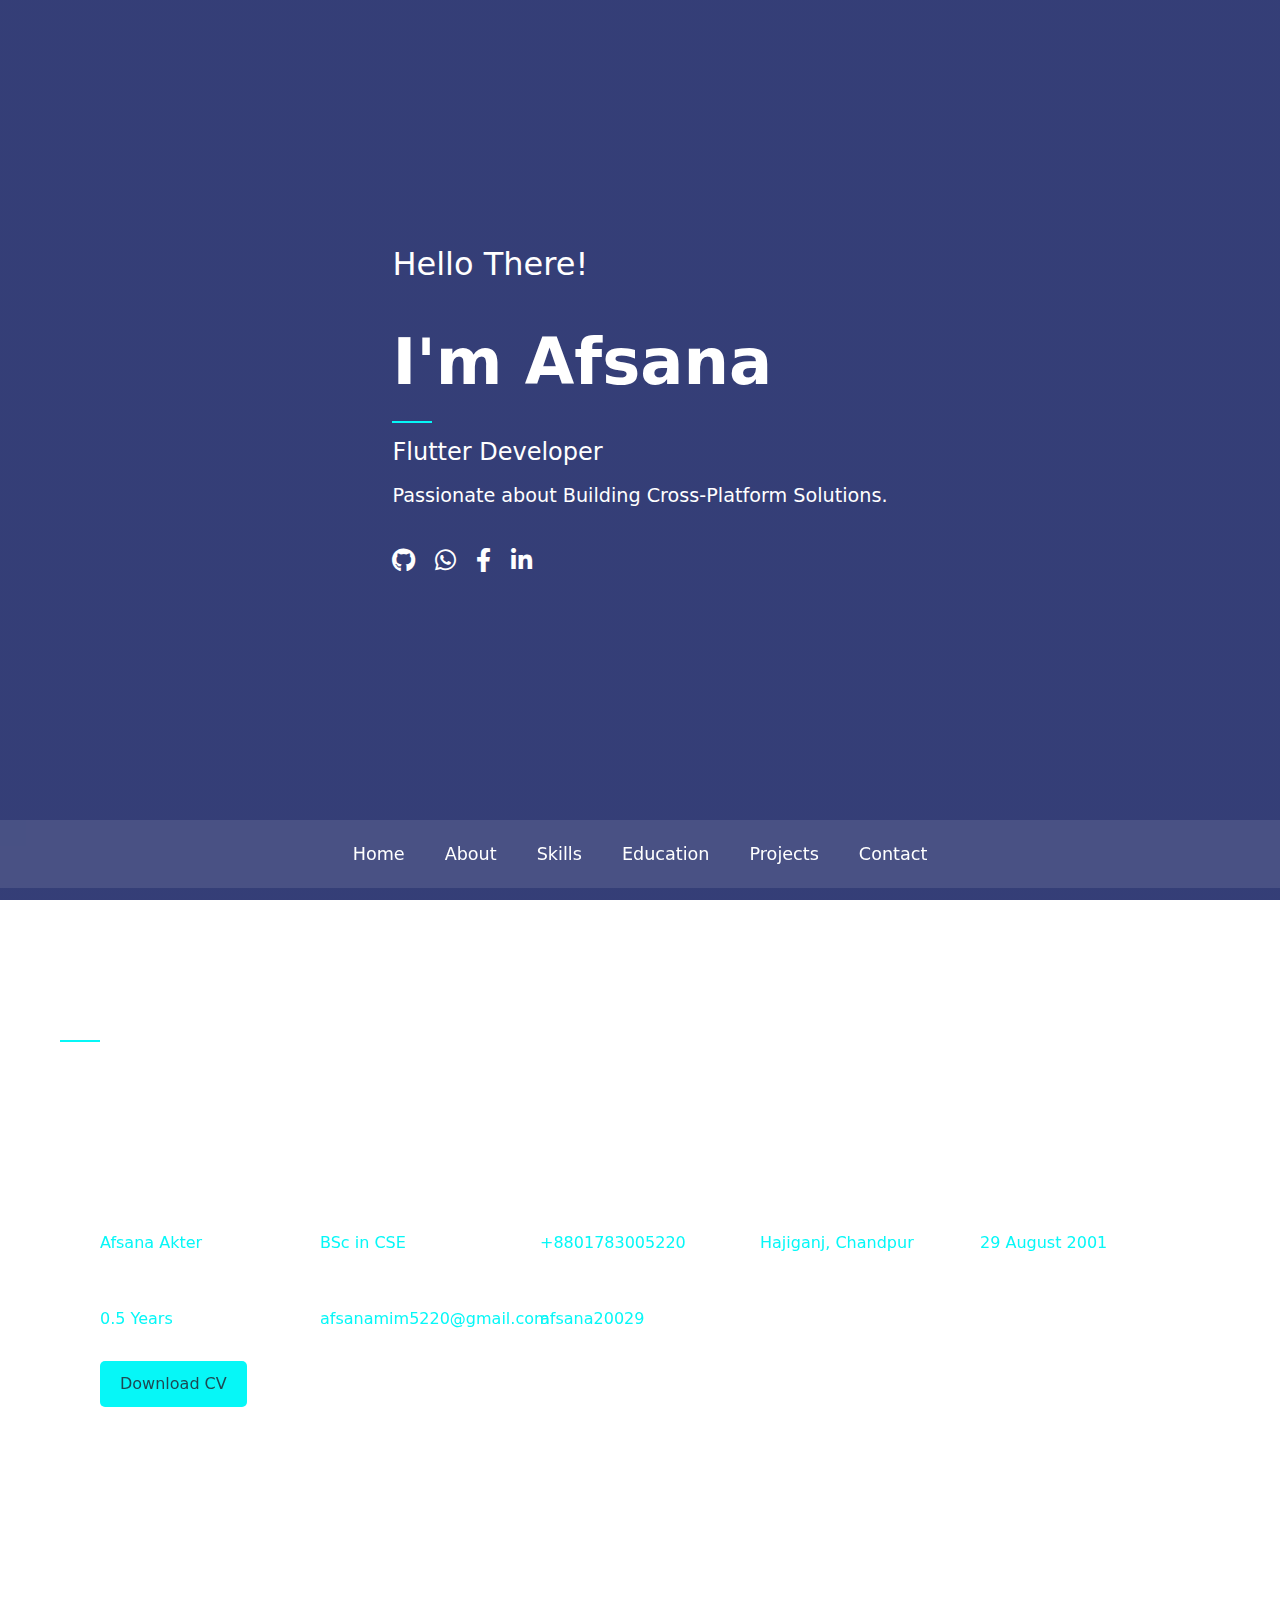
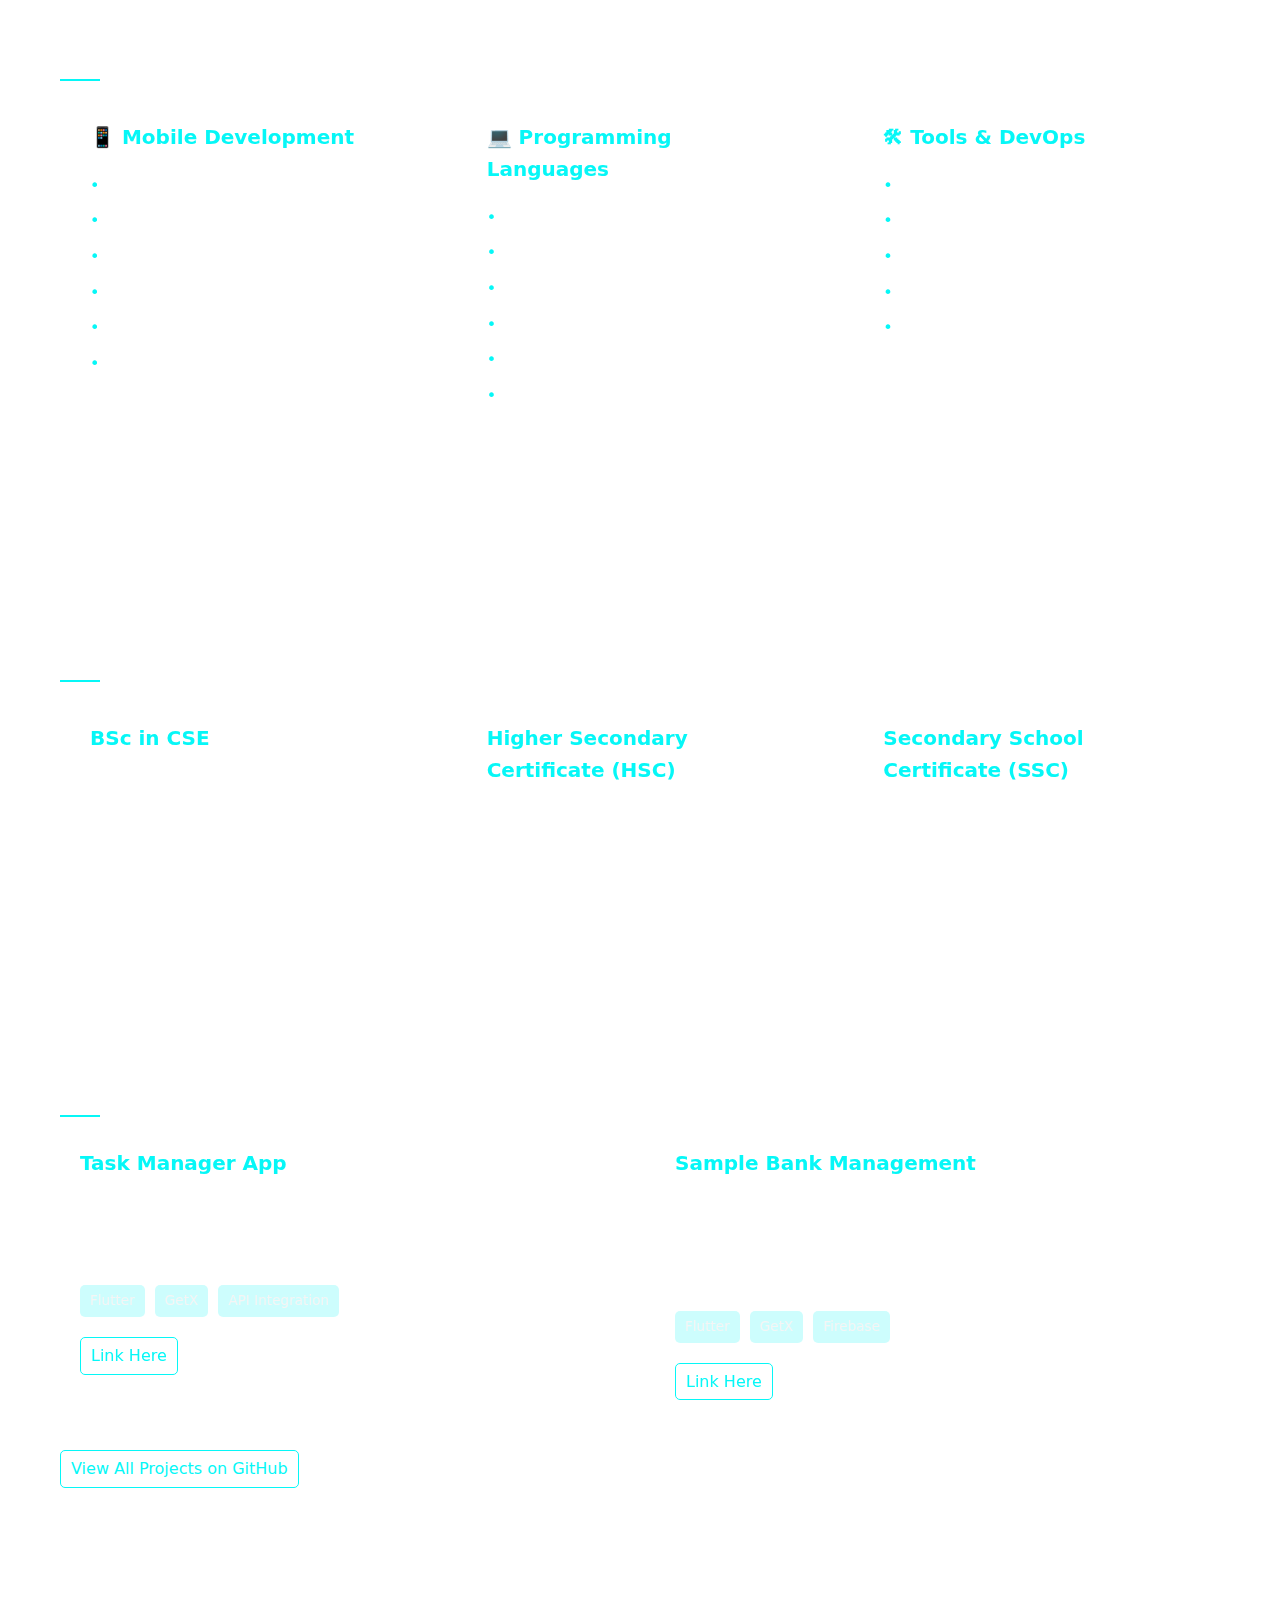
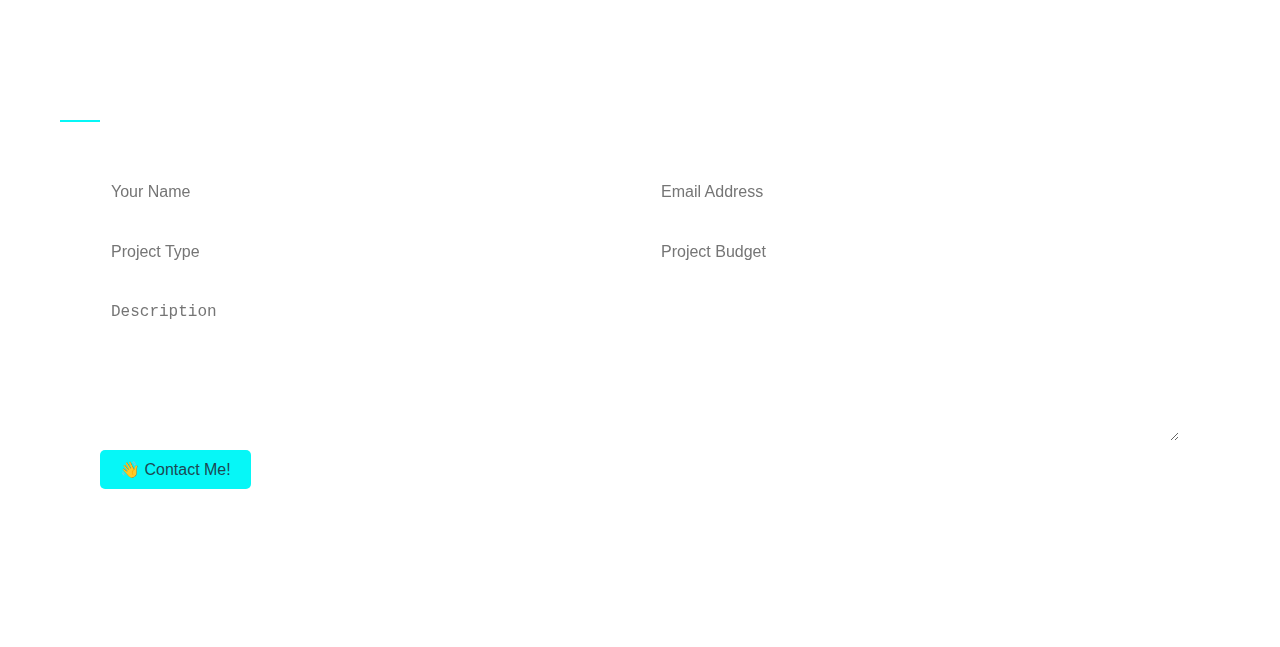
<file: index.html>
<!DOCTYPE html>
<html lang="en">
  <head>
    <meta charset="UTF-8" />
    <meta name="viewport" content="width=device-width, initial-scale=1.0" />
    <title>Afsana - Portfolio</title>
    <link
      rel="stylesheet"
      href="https://cdnjs.cloudflare.com/ajax/libs/font-awesome/6.0.0/css/all.min.css"
    />
    <link rel="stylesheet" href="style.css" />
  </head>
  <body>
    <section id="home" class="hero-section">
      <div class="container">
        <div class="hero-content">
          <h2>Hello There!</h2>
          <h1>I'm Afsana</h1>
          <p class="title">Flutter Developer</p>
          <p class="subtitle">
            Passionate about Building Cross-Platform Solutions.
          </p>
          <div class="social-links">
            <a href="https://github.com/afsana20029" class="social-icon"
              ><i class="fab fa-github"></i
            ></a>
            <a href="https://wa.me/qr/NMYKL4YTBOB7N1" class="social-icon"
              ><i class="fab fa-whatsapp"></i
            ></a>
            <a
              href="https://www.facebook.com/afsana.mim.459068?mibextid=ZbWKwL"
              class="social-icon"
              ><i class="fab fa-facebook-f"></i
            ></a>
            <a href="#" class="social-icon"
              ><i class="fab fa-linkedin-in"></i
            ></a>
          </div>
        </div>
      </div>
    </section>
    <nav class="navigation">
      <ul>
        <li><a href="#home">Home</a></li>
        <li><a href="#about">About</a></li>
        <li><a href="#skills">Skills</a></li>
        <li><a href="#education">Education</a></li>
        <li><a href="#projects">Projects</a></li>
        <li><a href="#contact">Contact</a></li>
      </ul>
    </nav>

    <section id="about">
      <div class="container">
        <h1>About Me</h1>
        <div class="about-box">
          <p class="description">
            Highly skilled Flutter developer with extensive experience in state
            management, API integration, and data management. Adept at
            optimizing applications for performance and ensuring seamless
            functionality through RESTful APIs. Passionate about delivering
            high-quality solutions on time, whether working independently or in
            team settings.
          </p>
          <div class="info-grid">
            <div class="info-item">
              <span class="label">Name:</span>
              <span class="value">Afsana Akter</span>
            </div>
            <div class="info-item">
              <span class="label">Degree:</span>
              <span class="value">BSc in CSE</span>
            </div>
            <div class="info-item">
              <span class="label">Phone:</span>
              <span class="value">+8801783005220</span>
            </div>
            <div class="info-item">
              <span class="label">Address:</span>
              <span class="value">Hajiganj, Chandpur</span>
            </div>
            <div class="info-item">
              <span class="label">Birthday:</span>
              <span class="value">29 August 2001</span>
            </div>
            <div class="info-item">
              <span class="label">Experience:</span>
              <span class="value">0.5 Years</span>
            </div>
            <div class="info-item">
              <span class="label">Email:</span>
              <span class="value">afsanamim5220@gmail.com</span>
            </div>
            <div class="info-item">
              <span class="label">GitHub:</span>
              <span class="value">afsana20029</span>
            </div>
          </div>
          <a
            href="https://drive.google.com/file/d/1-YL4MBVjf_tCIyDgy86wjZwg_QVCF-d5/view?usp=sharing"
            class="download-cv"
            >Download CV</a
          >
        </div>
      </div>
    </section>

    <section id="skills">
      <div class="container">
        <h1>Skills</h1>
        <div class="skills-grid">
          <div class="skill-card">
            <h2 class="skill-category">📱 Mobile Development</h2>
            <ul class="skill-list">
              <li class="skill-item">Flutter</li>
              <li class="skill-item">Firebase</li>
              <li class="skill-item">GetX State Management</li>

              <li class="skill-item">REST API Integration</li>

              <li class="skill-item">Google Maps Integration (Learning)</li>
              <li class="skill-item">Social Auth</li>
            </ul>
          </div>
          <div class="skill-card">
            <h2 class="skill-category">💻 Programming Languages</h2>
            <ul class="skill-list">
              <li class="skill-item">Dart</li>
              <li class="skill-item">C</li>
              <li class="skill-item">CSS</li>
              <li class="skill-item">Java</li>
              <li class="skill-item">html</li>
              <li class="skill-item">javascript</li>
            </ul>
          </div>
          <div class="skill-card">
            <h2 class="skill-category">🛠 Tools & DevOps</h2>
            <ul class="skill-list">
              <li class="skill-item">Git</li>
              <li class="skill-item">VS Code</li>
              <li class="skill-item">Android Studio</li>
              <li class="skill-item">Firebase Console</li>
              <li class="skill-item">Postman</li>
            </ul>
          </div>
        </div>
      </div>
    </section>

    <section id="education">
      <div class="container">
        <h1>Education</h1>
        <div class="education-cards">
          <div class="education-card">
            <h2 class="degree">BSc in CSE</h2>
            <p class="institution">Dhaka International University(DIU)</p>
            <p class="date">Aug, 2021 - Jul, 2025</p>
          </div>
          <div class="education-card">
            <h2 class="degree">Higher Secondary Certificate (HSC)</h2>
            <p class="institution">Hajiganji Model Govt. College</p>
            <p class="date">2017 - 2019</p>
          </div>
          <div class="education-card">
            <h2 class="degree">Secondary School Certificate (SSC)</h2>
            <p class="institution">Rajargaon High School</p>
            <p class="date">2015 - 2017</p>
          </div>
        </div>
      </div>
    </section>

    <section id="projects">
      <div class="container">
        <h1>Experience</h1>
        <div class="projects-grid">
          <div class="project-card">
            <div class="project-content">
              <h2 class="project-title">Task Manager App</h2>
              <p class="project-description">
                A comprehensive solution for efficiently organizing and tracking
                tasks. Built with Flutter, offering a user-friendly interface,
                smooth navigation, and powerful features to enhance
                productivity.
              </p>
              <div class="tech-stack">
                <span class="tech-tag">Flutter</span>
                <span class="tech-tag">GetX</span>
                <span class="tech-tag">API Integration</span>
              </div>
              <a
                href="https://github.com/afsana20029/task_manager_getx/tree/master/lib"
                class="link-button"
                >Link Here</a
              >
            </div>
          </div>
          <div class="project-card">
            <div class="project-content">
              <h2 class="project-title">Sample Bank Management</h2>
              <p class="project-description">
                A robust and user-friendly application designed to streamline
                banking operations. Built with Flutter, ensuring efficient
                performance, responsive design, and seamless user experience
                across platforms.
              </p>
              <div class="tech-stack">
                <span class="tech-tag">Flutter</span>
                <span class="tech-tag">GetX</span>
                <span class="tech-tag">Firebase</span>
              </div>
              <a href="#" class="link-button">Link Here</a>
            </div>
          </div>
        </div>
        <a
          href="https://github.com/afsana20029?tab=repositories"
          class="link-button"
          style="margin-top: 30px; display: inline-block"
        >
          View All Projects on GitHub
        </a>
      </div>
    </section>

    <section id="contact">
      <div class="container">
        <h1>Contact</h1>
        <div class="form-container">
          <form id="contact-form">
            <div class="form-grid">
              <div>
                <input type="text" id="name" placeholder="Your Name" required />
              </div>
              <div>
                <input 
          
                  type="email"
                  id="email"
                  placeholder="Email Address"
                  required
                />
              </div>
              <div>
                <input
                  type="text"
                  id="project-type"
                  placeholder="Project Type"
                  required
                />
              </div>
              <div>
                <input
                  type="text"
                  id="project-budget"
                  placeholder="Project Budget"
                  required
                />
              </div>
              <div class="form-full">
                <textarea
                  id="description"
                  placeholder="Description"
                  required
                ></textarea>
              </div>
            </div>
            <button type="button" class="submit-button" onclick="submitForm()">
              👋 Contact Me!
            </button>
          </form>
        </div>
      </div>
    </section>

    <script>
      function submitForm() {
        var name = document.getElementById("name").value;
        var email = document.getElementById("email").value;
        var projectType = document.getElementById("project-type").value;
        var projectBudget = document.getElementById("project-budget").value;
        var description = document.getElementById("description").value;

        if (name && email && projectType && projectBudget && description) {
          var whatsappLink = `https://wa.me/qr/NMYKL4YTBOB7N1?text=Name:%20${encodeURIComponent(
            name
          )}%0AEmail:%20${encodeURIComponent(
            email
          )}%0AProject%20Type:%20${encodeURIComponent(
            projectType
          )}%0AProject%20Budget:%20${encodeURIComponent(
            projectBudget
          )}%0ADescription:%20${encodeURIComponent(description)}`;

          window.location.href = whatsappLink;
        } else {
          alert("Please fill all the fields!");
        }
      }
    </script>

    <footer>
      <div class="container">
        <div class="social-links">
          <a href="https://github.com/afsana20029" class="social-icon"><i class="fab fa-github"></i></a>
          <a href="https://wa.me/qr/NMYKL4YTBOB7N1" class="social-icon"><i class="fab fa-whatsapp"></i></a>
          <a href="https://www.facebook.com/afsana.mim.459068?mibextid=ZbWKwL" class="social-icon"><i class="fab fa-facebook-f"></i></a>
          <a href="#" class="social-icon"><i class="fab fa-linkedin-in"></i></a>
        </div>
      </div>
    </footer>
  </body>
</html>
</file>
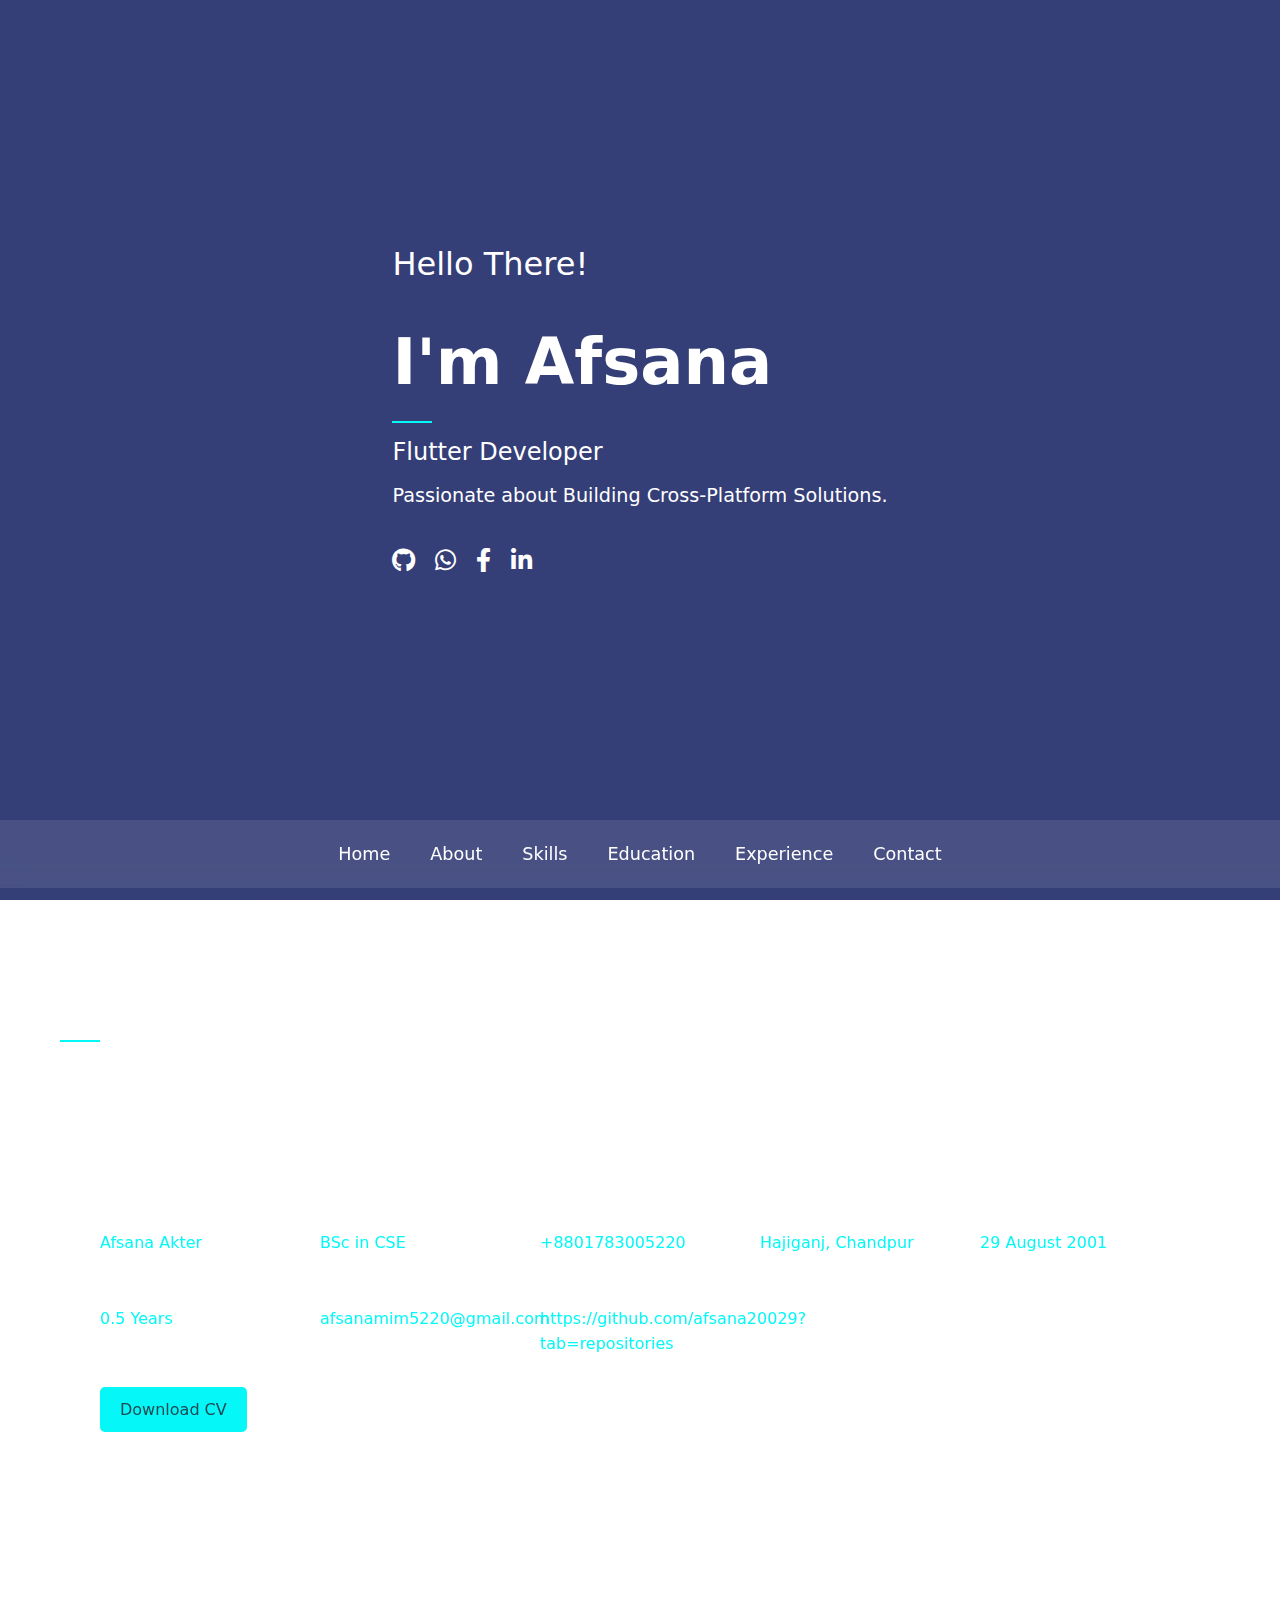
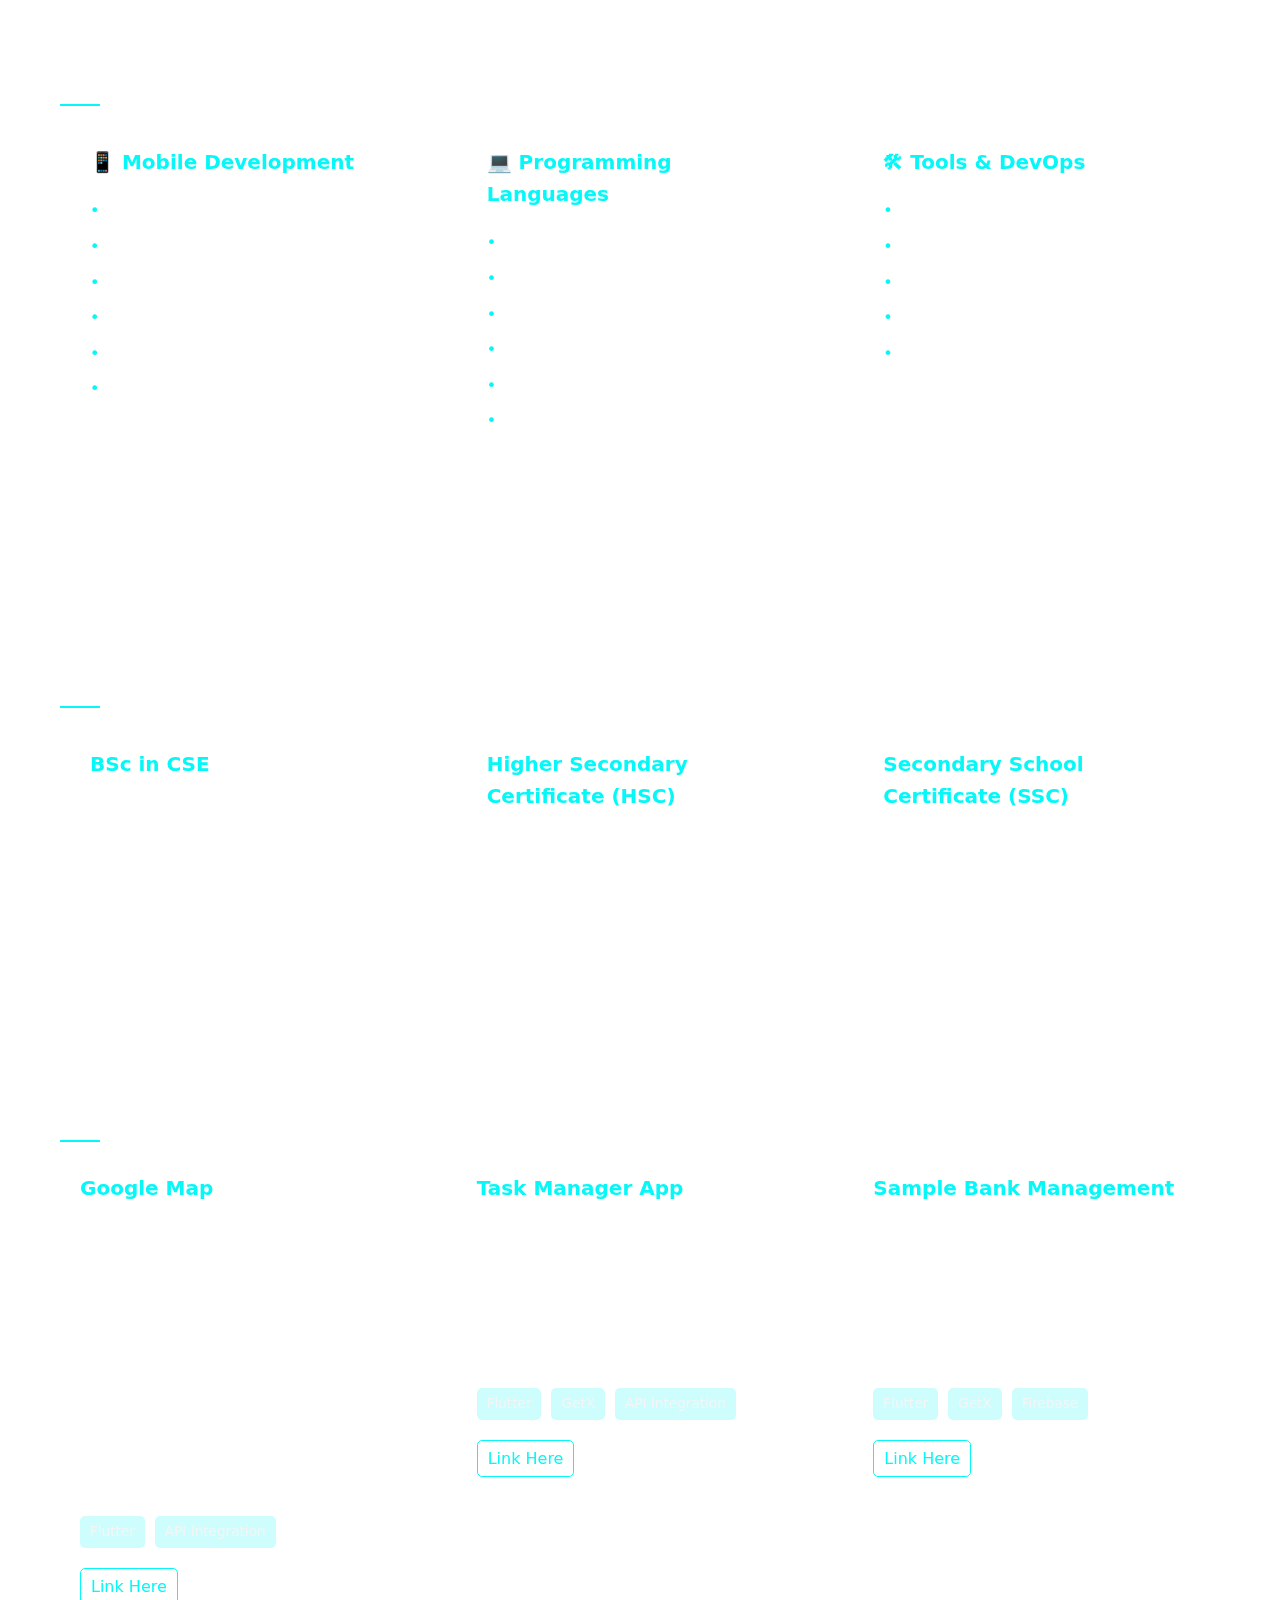
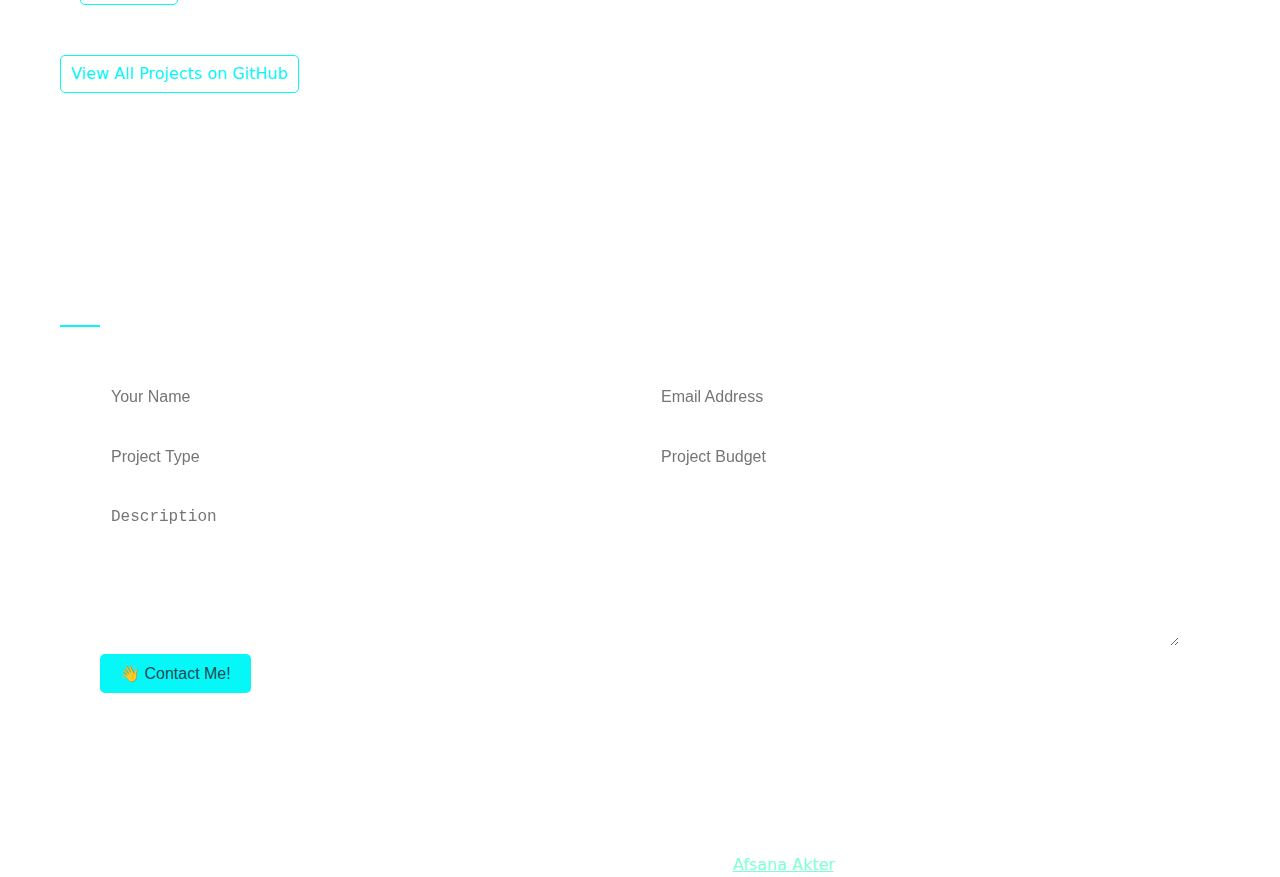
<file: main.html>
<!DOCTYPE html>
<html lang="en">
  <head>
    <meta charset="UTF-8" />
    <meta name="viewport" content="width=device-width, initial-scale=1.0" />
    <title>Afsana - Portfolio</title>
    <link
      rel="stylesheet"
      href="https://cdnjs.cloudflare.com/ajax/libs/font-awesome/6.0.0/css/all.min.css"
    />
    <link rel="stylesheet" href="style.css" />
  </head>
  <body>
    <section id="home" class="hero-section">
      <div class="container">
        <div class="hero-content">
          <h2>Hello There!</h2>
          <h1>I'm Afsana</h1>
          <p class="title">Flutter Developer</p>
          <p class="subtitle">
            Passionate about Building Cross-Platform Solutions.
          </p>
          <div class="social-links">
            <a href="https://github.com/afsana20029" class="social-icon"
              ><i class="fab fa-github"></i
            ></a>
            <a href="https://wa.me/qr/NMYKL4YTBOB7N1" class="social-icon"
              ><i class="fab fa-whatsapp"></i
            ></a>
            <a
              href="https://www.facebook.com/afsana.mim.459068?mibextid=ZbWKwL"
              class="social-icon"
              ><i class="fab fa-facebook-f"></i
            ></a>
            <a href="#" class="social-icon"
              ><i class="fab fa-linkedin-in"></i
            ></a>
          </div>
        </div>
      </div>
    </section>
    <nav class="navigation">
      <ul>
        <li><a href="#home">Home</a></li>
        <li><a href="#about">About</a></li>
        <li><a href="#skills">Skills</a></li>
        <li><a href="#education">Education</a></li>
        <li><a href="#projects">Experience</a></li>
        <li><a href="#contact">Contact</a></li>
      </ul>
    </nav>

    <section id="about">
      <div class="container">
        <h1>About Me</h1>
        <div class="about-box">
          <p class="description">
            Highly skilled Flutter developer with extensive experience in state
            management, API integration, and data management. Adept at
            optimizing applications for performance and ensuring seamless
            functionality through RESTful APIs. Passionate about delivering
            high-quality solutions on time, whether working independently or in
            team settings.
          </p>
          <div class="info-grid">
            <div class="info-item">
              <span class="label">Name:</span>
              <span class="value">Afsana Akter</span>
            </div>
            <div class="info-item">
              <span class="label">Degree:</span>
              <span class="value">BSc in CSE</span>
            </div>
            <div class="info-item">
              <span class="label">Phone:</span>
              <span class="value">+8801783005220</span>
            </div>
            <div class="info-item">
              <span class="label">Address:</span>
              <span class="value">Hajiganj, Chandpur</span>
            </div>
            <div class="info-item">
              <span class="label">Birthday:</span>
              <span class="value">29 August 2001</span>
            </div>
            <div class="info-item">
              <span class="label">Experience:</span>
              <span class="value">0.5 Years</span>
            </div>
            <div class="info-item">
              <span class="label">Email:</span>
              <span class="value">afsanamim5220@gmail.com</span>
            </div>
            <div class="info-item">
              <span class="label">GitHub:</span>
              <span class="value">https://github.com/afsana20029?tab=repositories</span>
            </div>
          </div>
          <a
            href="https://drive.google.com/file/d/1-YL4MBVjf_tCIyDgy86wjZwg_QVCF-d5/view?usp=sharing"
            class="download-cv"
            >Download CV</a
          >
        </div>
      </div>
    </section>

    <section id="skills">
      <div class="container">
        <h1>Skills</h1>
        <div class="skills-grid">
          <div class="skill-card">
            <h2 class="skill-category">📱 Mobile Development</h2>
            <ul class="skill-list">
              <li class="skill-item">Flutter</li>
              <li class="skill-item">Firebase</li>
              <li class="skill-item">GetX State Management</li>

              <li class="skill-item">REST API Integration</li>

              <li class="skill-item">Google Maps Integration (Learning)</li>
              <li class="skill-item">Social Auth</li>
            </ul>
          </div>
          <div class="skill-card">
            <h2 class="skill-category">💻 Programming Languages</h2>
            <ul class="skill-list">
              <li class="skill-item">Dart</li>
              <li class="skill-item">C</li>
              <li class="skill-item">CSS</li>
              <li class="skill-item">Java</li>
              <li class="skill-item">html</li>
              <li class="skill-item">javascript</li>
            </ul>
          </div>
          <div class="skill-card">
            <h2 class="skill-category">🛠 Tools & DevOps</h2>
            <ul class="skill-list">
              <li class="skill-item">Git</li>
              <li class="skill-item">VS Code</li>
              <li class="skill-item">Android Studio</li>
              <li class="skill-item">Firebase Console</li>
              <li class="skill-item">Postman</li>
            </ul>
          </div>
          
        </div>
      </div>
    </section>

    <section id="education">
      <div class="container">
        <h1>Education</h1>
        <div class="education-cards">
          <div class="education-card">
            <h2 class="degree">BSc in CSE</h2>
            <p class="institution">Dhaka International University(DIU)</p>
            <p class="date">Aug, 2021 - Jul, 2025</p>
          </div>
          <div class="education-card">
            <h2 class="degree">Higher Secondary Certificate (HSC)</h2>
            <p class="institution">Hajiganji Model Govt. College</p>
            <p class="date">2017 - 2019</p>
          </div>
          <div class="education-card">
            <h2 class="degree">Secondary School Certificate (SSC)</h2>
            <p class="institution">Rajargaon High School</p>
            <p class="date">2015 - 2017</p>
          </div>
        </div>
      </div>
    </section>

    <section id="projects">
      <div class="container">
        <h1>Experience</h1>
        <div class="projects-grid">
          <div class="project-card">
            <div class="project-content">
              <h2 class="project-title">Google Map</h2>
              <p class="project-description">
                Display a Google Map view that smoothly animates to the user's current location
                Fetch the user's current location every 10 seconds.
                 Update the marker's position on the map to reflect the latest location.
                Draw a polyline on the map connecting the previous and current locations.
                Keep updating the polyline as the user's location changes.
                 Allow users to tap the marker to open an info window.
              </p>
              <div class="tech-stack">
                <span class="tech-tag">Flutter</span>
                <span class="tech-tag">API Integration</span>
              </div>
              <a
                href="https://github.com/afsana20029/my_flutter_work/tree/google_map/lib"
                class="link-button"
                >Link Here</a
              >
            </div>
          </div>
          <div class="project-card">
            <div class="project-content">
              <h2 class="project-title">Task Manager App</h2>
              <p class="project-description">
                A comprehensive solution for efficiently organizing and tracking
                tasks. Built with Flutter, offering a user-friendly interface,
                smooth navigation, and powerful features to enhance
                productivity.
              </p>
              <div class="tech-stack">
                <span class="tech-tag">Flutter</span>
                <span class="tech-tag">GetX</span>
                <span class="tech-tag">API Integration</span>
              </div>
              <a
                href="https://github.com/afsana20029/task_manager_getx/tree/master/lib"
                class="link-button"
                >Link Here</a
              >
            </div>
          </div>
          <div class="project-card">
            <div class="project-content">
              <h2 class="project-title">Sample Bank Management</h2>
              <p class="project-description">
                A robust and user-friendly application designed to streamline
                banking operations. Built with Flutter, ensuring efficient
                performance, responsive design, and seamless user experience
                across platforms.
              </p>
              <div class="tech-stack">
                <span class="tech-tag">Flutter</span>
                <span class="tech-tag">GetX</span>
                <span class="tech-tag">Firebase</span>
              </div>
              <a href="#" class="link-button">Link Here</a>
            </div>
          </div>
        </div>
        <a
          href="https://github.com/IkramulHasanTanvir/FunctionalApps/tree/master/sample_bank_management"
          class="link-button"
          style="margin-top: 30px; display: inline-block"
        >
          View All Projects on GitHub
        </a>
      </div>
    </section>

    <section id="contact">
      <div class="container">
        <h1>Contact</h1>
        <div class="form-container">
          <form id="contact-form">
            <div class="form-grid">
              <div>
                <input type="text" id="name" placeholder="Your Name" required />
              </div>
              <div>
                <input
                  type="email"
                  id="email"
                  placeholder="Email Address"
                  required
                />
              </div>
              <div>
                <input
                  type="text"
                  id="project-type"
                  placeholder="Project Type"
                  required
                />
              </div>
              <div>
                <input
                  type="text"
                  id="project-budget"
                  placeholder="Project Budget"
                  required
                />
              </div>
              <div class="form-full">
                <textarea
                  id="description"
                  placeholder="Description"
                  required
                ></textarea>
              </div>
            </div>
            <button type="button" class="submit-button" onclick="submitForm()">
              👋 Contact Me!
            </button>
          </form>
        </div>
      </div>
    </section>

    <script>
      function submitForm() {
        var name = document.getElementById("name").value;
        var email = document.getElementById("email").value;
        var projectType = document.getElementById("project-type").value;
        var projectBudget = document.getElementById("project-budget").value;
        var description = document.getElementById("description").value;

        if (name && email && projectType && projectBudget && description) {
          var whatsappLink = `https://wa.me/qr/NMYKL4YTBOB7N1?text=Name:%20${encodeURIComponent(
            name
          )}%0AEmail:%20${encodeURIComponent(
            email
          )}%0AProject%20Type:%20${encodeURIComponent(
            projectType
          )}%0AProject%20Budget:%20${encodeURIComponent(
            projectBudget
          )}%0ADescription:%20${encodeURIComponent(description)}`;

          window.location.href = whatsappLink;
        } else {
          alert("Please fill all the fields!");
        }
      }
    </script>

    <footer>
      <div class="container">
        <div class="social-links">
          <a href="https://github.com/afsana20029" class="social-icon"><i class="fab fa-github"></i></a>
          <a href="https://wa.me/qr/NMYKL4YTBOB7N1" class="social-icon"><i class="fab fa-whatsapp"></i></a>
          <a href="https://www.facebook.com/afsana.mim.459068?mibextid=ZbWKwL" class="social-icon"><i class="fab fa-facebook-f"></i></a>
          <a href="#" class="social-icon"><i class="fab fa-linkedin-in"></i></a>
        </div>
      </div>
      <div class="footer">
        <p style="text-align: center;">&copy; All Rights Reserved. Designed by <a href="#" style="color: aquamarine;">Afsana Akter</a>.</p>
      </div>
    </footer>
  </body>
</html>
</file>
<file: style.css>
* {
    margin: 0;
    padding: 0;
    box-sizing: border-box;
}

body {
    font-family: system-ui, -apple-system, BlinkMacSystemFont, 'Segoe UI', Roboto, Oxygen, Ubuntu, Cantarell, sans-serif;
    background: linear-gradient(rgba(2, 14, 85, 0.8) ,rgba(2, 14, 85, 0.8) ), url('https://source.unsplash.com/random/1920x1080?texture');
    background-size: cover;
    background-position: center;
    background-attachment: fixed;
    color: white;
    line-height: 1.6;
  
}

.container {
    max-width: 1200px;
    margin: 0 auto;
    padding: 0 20px;
}

section {
    padding: 80px 0;
}

h1, h2, h3 {
    margin-bottom: 20px;
}

h1 {
    font-size: 2.5rem;
    position: relative;
}

h1::after {
    content: "";
    position: absolute;
    left: 0;
    bottom: -10px;
    width: 40px;
    height: 2px;
    background-color: #06f7f7;
}

/* Navigation */
.navigation {
    background: rgba(255, 255, 255, 0.1);
    backdrop-filter: blur(10px);
    position: sticky;
    top: 0;
    z-index: 1000;
}

.navigation ul {
    display: flex;
    justify-content: center;
    list-style: none;
    padding: 20px 0;
}

.navigation a {
    color: white;
    text-decoration: none;
    font-size: 1.1rem;
    padding: 10px 20px;
    transition: color 0.3s ease;
}

.navigation a:hover {
    color: #06f7f7;
}

/* Hero Section */
.hero-section {
    min-height: calc(100vh - 80px);
    display: flex;
    align-items: center;
}

.hero-content h2 {
    font-size: 2rem;
    font-weight: 400;
}

.hero-content h1 {
    font-size: 4rem;
    margin: 20px 0;
}

.hero-content .title {
    font-size: 1.5rem;
    margin-bottom: 10px;
}

.hero-content .subtitle {
    font-size: 1.2rem;
    margin-bottom: 30px;
}

.social-links {
    display: flex;
    gap: 20px;
}

.social-icon {
    color: white;
    text-decoration: none;
    font-size: 1.5rem;
    transition: color 0.3s ease;
}

.social-icon:hover {
    color: #06f7f7;
}

/* About Section */
.about-box {
    background-color: rgba(255, 255, 255, 0.1);
    border-radius: 10px;
    padding: 40px;
    backdrop-filter: blur(10px);
}

.info-grid {
    display: grid;
    grid-template-columns: repeat(auto-fit, minmax(200px, 1fr));
    gap: 20px;
    margin-top: 30px;
}

.info-item {
    display: flex;
    flex-direction: column;
}

.info-item .label {
    font-weight: bold;
    margin-bottom: 5px;
}

.info-item .value {
    color: #06f7f7;
}

.download-cv {
    display: inline-block;
    background-color: #06f7f7;
    color: #1d4853;
    padding: 10px 20px;
    border-radius: 5px;
    text-decoration: none;
    margin-top: 30px;
    transition: background-color 0.3s ease;
}

.download-cv:hover {
    background-color: #05c4c4;
}

/* Skills Section */
.skills-grid {
    display: grid;
    grid-template-columns: repeat(auto-fit, minmax(300px, 1fr));
    gap: 30px;
}

.skill-card {
    background-color: rgba(255, 255, 255, 0.1);
    border-radius: 10px;
    padding: 30px;
    backdrop-filter: blur(10px);
}

.skill-category {
    color: #06f7f7;
    font-size: 1.25rem;
    margin-bottom: 20px;
}

.skill-list {
    list-style: none;
}

.skill-item {
    margin-bottom: 10px;
}

.skill-item::before {
    content: "•";
    color: #06f7f7;
    margin-right: 10px;
}

/* Education Section */
.education-cards {
    display: grid;
    grid-template-columns: repeat(auto-fit, minmax(300px, 1fr));
    gap: 30px;
}

.education-card {
    background-color: rgba(255, 255, 255, 0.1);
    border-radius: 10px;
    padding: 30px;
    backdrop-filter: blur(10px);
}

.education-card .degree {
    color: #06f7f7;
    font-size: 1.25rem;
    margin-bottom: 10px;
}

.education-card .institution {
    font-size: 1.1rem;
    margin-bottom: 5px;
}

.education-card .date {
    color: white;
    font-size: 0.9rem;
}

/* Projects Section */
.projects-grid {
    display: grid;
    grid-template-columns: repeat(auto-fit, minmax(300px, 1fr));
    gap: 30px;
}

.project-card {
    background-color: rgba(255, 255, 255, 0.1);
    border-radius: 10px;
    overflow: hidden;
    backdrop-filter: blur(10px);
}

.project-image {
    width: 100%;
    height: 200px;
    object-fit: cover;
}

.project-content {
    padding: 20px;
}

.project-title {
    font-size: 1.25rem;
    margin-bottom: 10px;
    color: #06f7f7;
}

.project-description {
    margin-bottom: 20px;
}

.tech-stack {
    display: flex;
    flex-wrap: wrap;
    gap: 10px;
    margin-bottom: 20px;
}

.tech-tag {
    background-color: rgba(6, 247, 247, 0.2);
    color: #f5f5f5;
    padding: 5px 10px;
    border-radius: 5px;
    font-size: 0.85rem;
}

.link-button {
    display: inline-block;
    color: #06f7f7;
    text-decoration: none;
    border: 1px solid #06f7f7;
    padding: 5px 10px;
    border-radius: 5px;
    transition: all 0.3s ease;
}

.link-button:hover {
    background-color: #06f7f7;
    color: #1d4853;
}

/* Contact Section */
.form-container {
    background-color: rgba(255, 255, 255, 0.1);
    border-radius: 10px;
    padding: 40px;
    backdrop-filter: blur(10px);
   
    }

.form-grid {
    display: grid;
    grid-template-columns: 1fr 1fr;
    gap: 20px;
}

.form-full {
    grid-column: 1 / -1;
}

input, textarea {
    width: 100%;
    padding: 10px;
    background-color: rgba(255, 255, 255, 0.1);
    border: 1px solid rgba(255, 255, 255, 0.2);
    border-radius: 5px;
    color: white;
    font-size: 1rem;
}

textarea {
    min-height: 150px;
    resize: vertical;
}

.submit-button {
    background-color: #06f7f7;
    color: #1d4853;
    border: none;
    padding: 10px 20px;
    border-radius: 5px;
    cursor: pointer;
    font-size: 1rem;
    transition: background-color 0.3s ease;
}

.submit-button:hover {
    background-color: #05c4c4;
}

/* Responsive Design */
@media (max-width: 768px) {
    .hero-content h1 {
        font-size: 3rem;
    }

    .navigation ul {
        flex-direction: column;
        align-items: center;
    }

    .form-grid {
        grid-template-columns: 1fr;
    }
}
</file>
